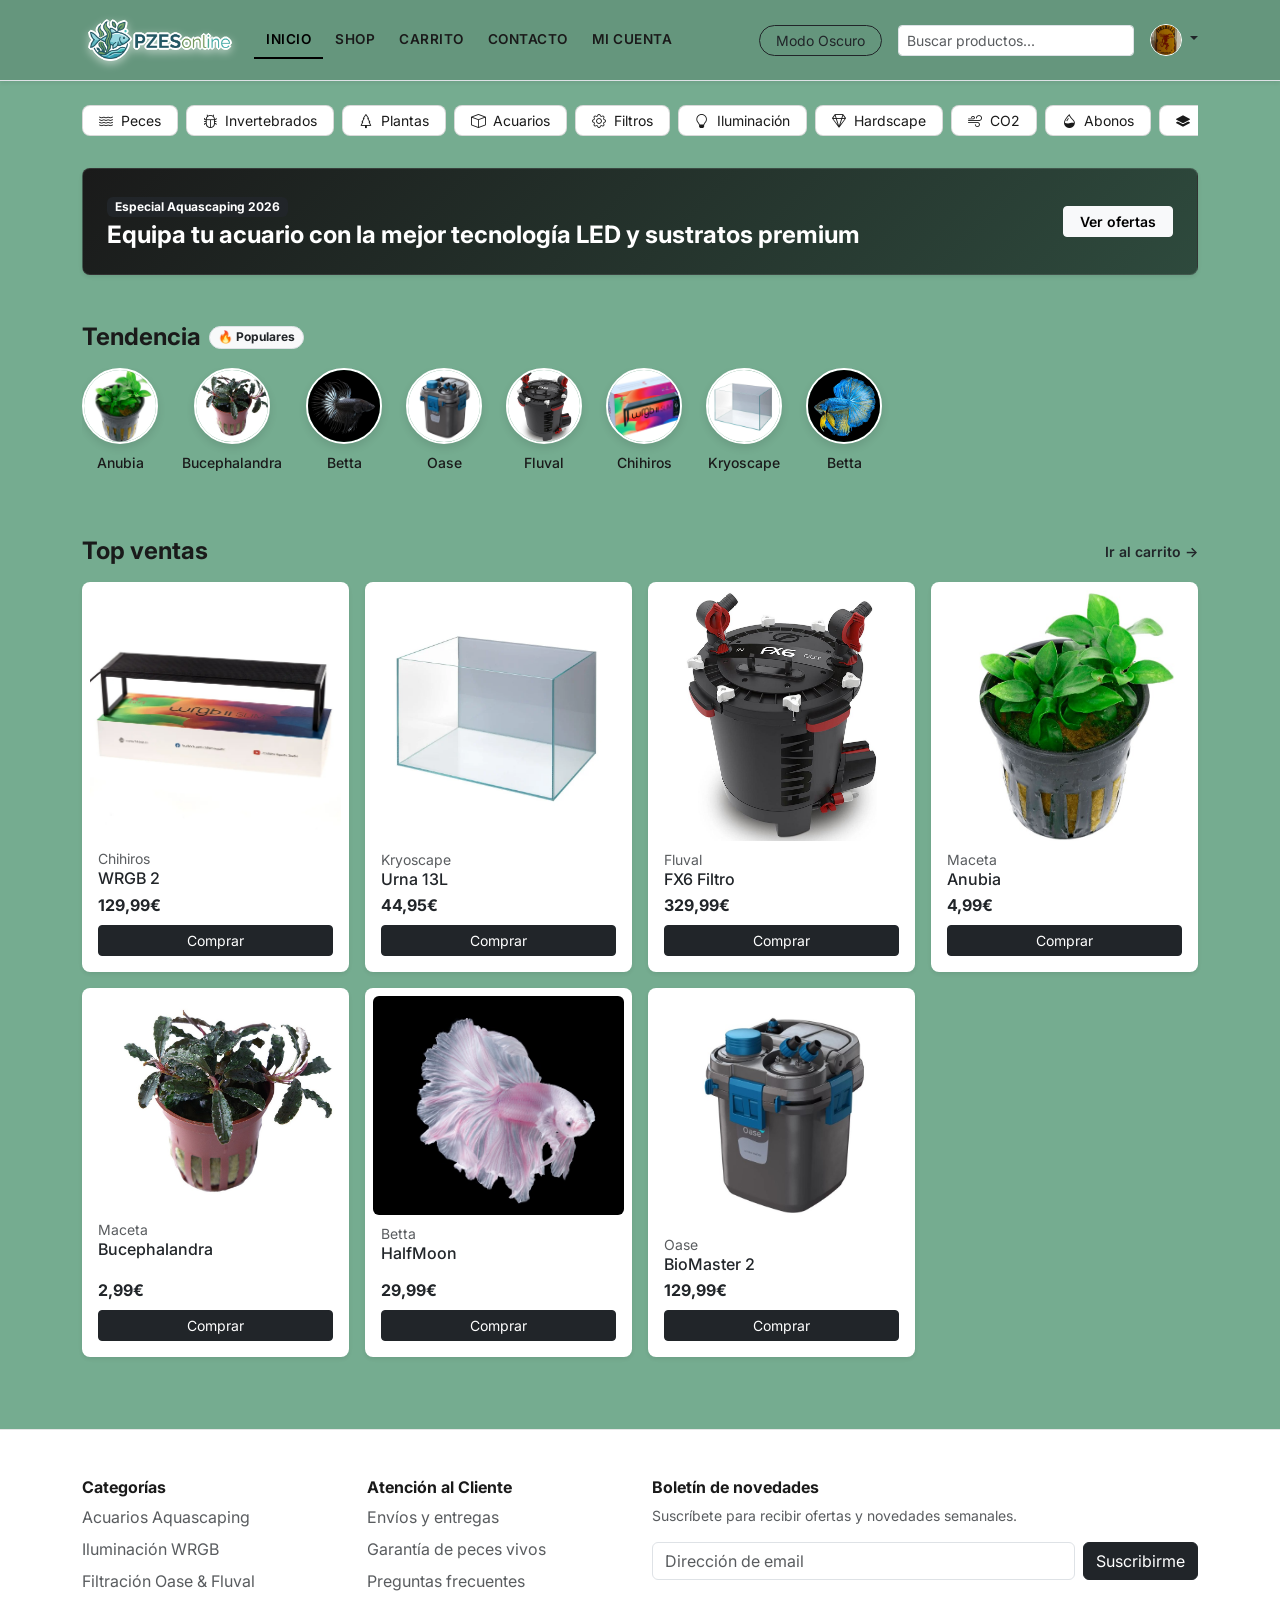
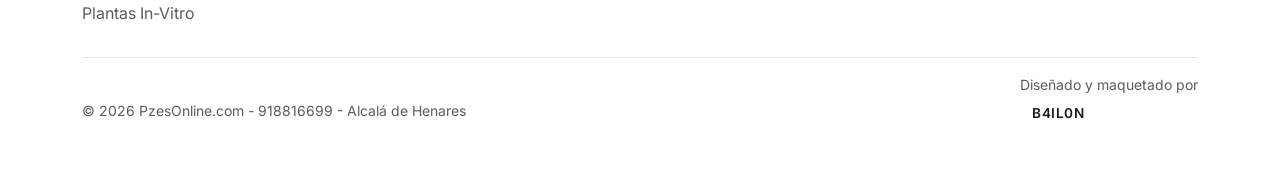
<file: RA2 - Maquetacion/index.html>
<!DOCTYPE html>
<html lang="es" data-bs-theme="light">
<head>
  <meta charset="UTF-8">

  <meta name="viewport" content="width=device-width, initial-scale=1.0">
  <title>PZES Online | Tienda de Acuariofilia & Aquascaping</title>
  <meta name="author" content="B4IL0N">

  <!-- Open Graph -->
  <meta property="og:type" content="website">
  <meta property="og:title" content="PZES Online - Tienda de Acuariofilia">
  <meta property="og:description" content="Proyecto RA2 de Maquetación (DAW) - Sass, Bootstrap 5.3 y JavaScript Vanilla.">
  <meta property="og:url" content="https://b4il0n.github.io/Dise-o-Interfaces-2026-2027/RA2%20Maquetacion/">
  <meta property="og:image" content="https://b4il0n.github.io/Dise-o-Interfaces-2026-2027/RA2%20Maquetacion/assets/img/og-preview.png">

  <!-- Twitter / X -->
  <meta name="twitter:card" content="summary_large_image">
  <meta name="twitter:creator" content="@B4IL0N">

  <!-- Tipografía Google Fonts -->
  <link rel="preconnect" href="https://fonts.googleapis.com">
  <link rel="preconnect" href="https://fonts.gstatic.com" crossorigin>
  <link href="https://fonts.googleapis.com/css2?family=Inter:wght@400;500;600;700&display=swap" rel="stylesheet">

<!-- Bootstrap local base -->
  <link rel="stylesheet" href="css/bootstrap.min.css">
  <!-- Estilos compilados desde custom.scss -->
  <link rel="stylesheet" href="css/custom.css">
    <!-- Estilos compilados galeria ICONS -->
  <link rel="stylesheet" href="https://cdn.jsdelivr.net/npm/bootstrap-icons@1.11.3/font/bootstrap-icons.min.css">
</head>
<body>

  <!-- ================= NAVBAR / HEADER ================= -->
  <header class="header-pzes py-3 border-bottom shadow-sm">
    <div class="container">
      <div class="d-flex flex-wrap align-items-center justify-content-between justify-content-lg-start">
        
        <a href="index.html" class="d-flex align-items-center mb-2 mb-lg-0 text-decoration-none me-lg-4">
          <img src="assets/img/pzesonlie-LOGO.svg" 
               alt="Logo PZESOnline" 
               class="logo-pzes logo-stroke-blanco ms-2" 
               height="48">         
        </a>

        <ul class="nav col-12 col-lg-auto me-lg-auto mb-2 justify-content-center mb-md-0">
          <li><a href="index.html" class="nav-link nav-link-pzes active" aria-current="page">INICIO</a></li>
          <li><a href="#catalogo" class="nav-link nav-link-pzes">SHOP</a></li>
          <li><a href="checkout.html" class="nav-link nav-link-pzes">CARRITO</a></li>
          <li><a href="#contacto" class="nav-link nav-link-pzes">CONTACTO</a></li>
          <li><a href="#contact-form" class="nav-link nav-link-pzes">MI CUENTA</a></li>
        </ul>

        <div class="d-flex align-items-center gap-2 gap-md-3">
          <!-- Botón de Modo Oscuro nativo compatible con script.js -->
          <button id="theme-toggle" type="button" class="btn btn-outline-dark btn-sm rounded-pill px-3">
            Modo Oscuro
          </button>

          <form class="d-none d-md-block" role="search">
            <input type="search" class="form-control form-control-sm" placeholder="Buscar productos..." aria-label="Buscar">
          </form>

          <div class="dropdown text-end">
            <a href="#" class="d-block text-dark text-decoration-none dropdown-toggle" data-bs-toggle="dropdown" aria-expanded="false">
              <img src="assets/img/fotoPerfir.png" alt="Perfil" width="32" height="32" class="rounded-circle border border-white">
            </a>
            <ul class="dropdown-menu dropdown-menu-end shadow">
              <li><a class="dropdown-item" href="#contact-form">Iniciar sesión</a></li>
              <li><a class="dropdown-item" href="#" id="abrirModal" class="fw-bold">Registro</a></li>
              
              <li><a class="dropdown-item" href="checkout.html">Ver carrito</a></li>
              <li><hr class="dropdown-divider"></li>
              <li><a class="dropdown-item" href="#">Ajustes</a></li>
            </ul>
          </div>
        </div>

      </div>
    </div>
  </header>

  <!-- ================= CONTENIDO PRINCIPAL ================= -->
<main class="main-content py-4">
    <div class="container">

      <!-- FILTROS / CATEGORÍAS -->
      <nav id="category-nav" class="d-flex align-items-center gap-2 overflow-x-auto pb-2 mb-4 scrollbar-none drag-scroll" aria-label="Categorías de productos">
        <button type="button" class="btn btn-category btn-sm rounded-3 text-nowrap px-3"><i class="bi bi-water me-1"></i> Peces</button>
        <button type="button" class="btn btn-category btn-sm rounded-3 text-nowrap px-3"><i class="bi bi-bug me-1"></i> Invertebrados</button>
        <button type="button" class="btn btn-category btn-sm rounded-3 text-nowrap px-3"><i class="bi bi-tree me-1"></i> Plantas</button>
        <button type="button" class="btn btn-category btn-sm rounded-3 text-nowrap px-3"><i class="bi bi-box me-1"></i> Acuarios</button>
        <button type="button" class="btn btn-category btn-sm rounded-3 text-nowrap px-3"><i class="bi bi-gear me-1"></i> Filtros</button>
        <button type="button" class="btn btn-category btn-sm rounded-3 text-nowrap px-3"><i class="bi bi-lightbulb me-1"></i> Iluminación</button>
        <button type="button" class="btn btn-category btn-sm rounded-3 text-nowrap px-3"><i class="bi bi-gem me-1"></i> Hardscape</button>
        <button type="button" class="btn btn-category btn-sm rounded-3 text-nowrap px-3"><i class="bi-wind me-1"></i> CO2</button>
        <button type="button" class="btn btn-category btn-sm rounded-3 text-nowrap px-3"><i class="bi bi-droplet-half me-1"></i> Abonos</button>
        <button type="button" class="btn btn-category btn-sm rounded-3 text-nowrap px-3"><i class="bi-layers-fill me-1"></i> Sustratos</button>
      </nav>

      <!-- HERO / BANNER PRINCIPAL (De 1257x80 en Figma) -->
      <section class="banner-promocional rounded-3 p-4 mb-5 text-white d-flex align-items-center justify-content-between shadow-sm" aria-labelledby="banner-heading">
        <div>
          <span class="badge bg-dark mb-1">Especial Aquascaping 2026</span>
          <h2 id="banner-heading" class="h4 fw-bold mb-0">Equipa tu acuario con la mejor tecnología LED y sustratos premium</h2>
        </div>
        <a href="#catalogo" class="btn btn-light btn-sm fw-semibold text-nowrap px-3 d-none d-sm-inline-block">Ver ofertas</a>
      </section>

      <!-- SECCIÓN: TENDENCIA -->
      <section class="mb-5" aria-labelledby="tendencias-heading">
        <header class="d-flex align-items-center gap-2 mb-3">
          <h2 id="tendencias-heading" class="h4 fw-bold mb-0">Tendencia</h2>
          <span class="badge rounded-pill bg-light text-dark border">🔥 Populares</span>
        </header>

        <ul class="list-unstyled d-flex gap-4 overflow-x-auto pb-3 text-center scrollbar-none mb-0">
          <li class="flex-shrink-0">
            <figure class="d-flex flex-column align-items-center mb-0">
              <img src="assets/img/anubia.jpg" alt="Planta Anubia" class="rounded-circle mb-2 img-tendencia" width="76" height="76">
              <figcaption class="small fw-medium">Anubia</figcaption>
            </figure>
          </li>

          <li class="flex-shrink-0">
            <figure class="d-flex flex-column align-items-center mb-0">
              <img src="assets/img/bucephalandra.jpg" alt="Planta Bucephalandra" class="rounded-circle mb-2 img-tendencia" width="76" height="76">
              <figcaption class="small fw-medium">Bucephalandra</figcaption>
            </figure>
          </li>

          <li class="flex-shrink-0">
            <figure class="d-flex flex-column align-items-center mb-0">
              <img src="assets/img/betta_black.jpg" alt="Pez Betta Black" class="rounded-circle mb-2 img-tendencia" width="76" height="76">
              <figcaption class="small fw-medium">Betta</figcaption>
            </figure>
          </li>

          <li class="flex-shrink-0">
            <figure class="d-flex flex-column align-items-center mb-0">
              <img src="assets/img/Oase_2.jpg" alt="Filtro Oase" class="rounded-circle mb-2 img-tendencia" width="76" height="76">
              <figcaption class="small fw-medium">Oase</figcaption>
            </figure>
          </li>
          
          <li class="flex-shrink-0">
            <figure class="d-flex flex-column align-items-center mb-0">
              <img src="assets/img/fluval_fx6.jpg" alt="Filtro Fluval FX6" class="rounded-circle mb-2 img-tendencia" width="76" height="76">
              <figcaption class="small fw-medium">Fluval</figcaption>
            </figure>
          </li>

          <li class="flex-shrink-0">
            <figure class="d-flex flex-column align-items-center mb-0">
              <img src="assets/img/Chihiros.jpg" alt="Pantalla Chihiros" class="rounded-circle mb-2 img-tendencia" width="76" height="76">
              <figcaption class="small fw-medium">Chihiros</figcaption>
            </figure>
          </li>

          <li class="flex-shrink-0">
            <figure class="d-flex flex-column align-items-center mb-0">
              <img src="assets/img/Kryoscape.jpg" alt="Urna Kryoscape" class="rounded-circle mb-2 img-tendencia" width="76" height="76">
              <figcaption class="small fw-medium">Kryoscape</figcaption>
            </figure>
          </li>

          <li class="flex-shrink-0">
            <figure class="d-flex flex-column align-items-center mb-0">
              <img src="assets/img/betta-media-luna.jpg" alt="Pez Betta Media Luna" class="rounded-circle mb-2 img-tendencia" width="76" height="76">
              <figcaption class="small fw-medium">Betta</figcaption>
            </figure>
          </li>
        </ul>
      </section>

      <!-- SECCIÓN: TOP VENTAS -->
      <section id="catalogo" class="mb-5" aria-labelledby="top-ventas-heading">
        <header class="d-flex align-items-center justify-content-between mb-3">
          <h2 id="top-ventas-heading" class="h4 fw-bold mb-0">Top ventas</h2>
          <a href="checkout.html" class="text-dark small fw-semibold text-decoration-none">Ir al carrito &rarr;</a>
        </header>

        <div class="row row-cols-2 row-cols-sm-3 row-cols-md-4 row-cols-lg-7 g-3">
          
          <!-- Producto 1 -->
          <div class="col">
            <article class="card h-100 card-producto border-0 shadow-sm p-2 text-center" itemscope itemtype="https://schema.org/Product">
              <img src="assets/img/Chihiros_wrgII.jpg" class="card-img-top rounded-2 img-card-prod mx-auto" alt="Pantalla LED Chihiros WRGB 2" itemprop="image">
              <div class="card-body p-2 d-flex flex-column text-start">
                <span class="text-body-secondary small" itemprop="brand">Chihiros</span>
                <h3 class="h6 mb-1 text-truncate" itemprop="name">WRGB 2</h3>
                <data value="129.99" class="fw-bold fs-6 mt-auto" itemprop="price">129,99€</data>
                <a href="checkout.html" class="btn btn-dark btn-sm w-100 mt-2" aria-label="Comprar Chihiros WRGB 2">Comprar</a>
              </div>
            </article>
          </div>

          <!-- Producto 2 -->
          <div class="col">
            <article class="card h-100 card-producto border-0 shadow-sm p-2 text-center" itemscope itemtype="https://schema.org/Product">
              <img src="assets/img/Kryoscape.jpg" class="card-img-top rounded-2 img-card-prod mx-auto" alt="Urna Aquascape Kryoscape 13L" itemprop="image">
              <div class="card-body p-2 d-flex flex-column text-start">
                <span class="text-body-secondary small" itemprop="brand">Kryoscape</span>
                <h3 class="h6 mb-1 text-truncate" itemprop="name">Urna 13L</h3>
                <data value="44.95" class="fw-bold fs-6 mt-auto" itemprop="price">44,95€</data>
                <a href="checkout.html" class="btn btn-dark btn-sm w-100 mt-2" aria-label="Comprar Urna Kryoscape 13L">Comprar</a>
              </div>
            </article>
          </div>

          <!-- Producto 3 -->
          <div class="col">
            <article class="card h-100 card-producto border-0 shadow-sm p-2 text-center" itemscope itemtype="https://schema.org/Product">
              <img src="assets/img/fluval_fx6.jpg" class="card-img-top rounded-2 img-card-prod mx-auto" alt="Filtro exterior Fluval FX6" itemprop="image">
              <div class="card-body p-2 d-flex flex-column text-start">
                <span class="text-body-secondary small" itemprop="brand">Fluval</span>
                <h3 class="h6 mb-1 text-truncate" itemprop="name">FX6 Filtro</h3>
                <data value="329.99" class="fw-bold fs-6 mt-auto" itemprop="price">329,99€</data>
                <a href="checkout.html" class="btn btn-dark btn-sm w-100 mt-2" aria-label="Comprar Filtro Fluval FX6">Comprar</a>
              </div>
            </article>
          </div>

          <!-- Producto 4 -->
          <div class="col">
            <article class="card h-100 card-producto border-0 shadow-sm p-2 text-center" itemscope itemtype="https://schema.org/Product">
              <img src="assets/img/anubia.jpg" class="card-img-top rounded-2 img-card-prod mx-auto" alt="Maceta de planta viva Anubia" itemprop="image">
              <div class="card-body p-2 d-flex flex-column text-start">
                <span class="text-body-secondary small" itemprop="brand">Maceta</span>
                <h3 class="h6 mb-1 text-truncate" itemprop="name">Anubia</h3>
                <data value="4.99" class="fw-bold fs-6 mt-auto" itemprop="price">4,99€</data>
                <a href="checkout.html" class="btn btn-dark btn-sm w-100 mt-2" aria-label="Comprar Maceta Anubia">Comprar</a>
              </div>
            </article>
          </div>

          <!-- Producto 5 -->
          <div class="col">
            <article class="card h-100 card-producto border-0 shadow-sm p-2 text-center" itemscope itemtype="https://schema.org/Product">
              <img src="assets/img/bucephalandra.jpg" class="card-img-top rounded-2 img-card-prod mx-auto" alt="Maceta de planta viva Bucephalandra" itemprop="image">
              <div class="card-body p-2 d-flex flex-column text-start">
                <span class="text-body-secondary small" itemprop="brand">Maceta</span>
                <h3 class="h6 mb-1 text-truncate" itemprop="name">Bucephalandra</h3>
                <data value="2.99" class="fw-bold fs-6 mt-auto" itemprop="price">2,99€</data>
                <a href="checkout.html" class="btn btn-dark btn-sm w-100 mt-2" aria-label="Comprar Maceta Bucephalandra">Comprar</a>
              </div>
            </article>
          </div>

          <!-- Producto 6 -->
          <div class="col">
            <article class="card h-100 card-producto border-0 shadow-sm p-2 text-center" itemscope itemtype="https://schema.org/Product">
              <img src="assets/img/betta-cola-rosa.jpg" class="card-img-top rounded-2 img-card-prod mx-auto" alt="Pez Betta HalfMoon" itemprop="image">
              <div class="card-body p-2 d-flex flex-column text-start">
                <span class="text-body-secondary small" itemprop="brand">Betta</span>
                <h3 class="h6 mb-1 text-truncate" itemprop="name">HalfMoon</h3>
                <data value="29.99" class="fw-bold fs-6 mt-auto" itemprop="price">29,99€</data>
                <a href="checkout.html" class="btn btn-dark btn-sm w-100 mt-2" aria-label="Comprar Pez Betta HalfMoon">Comprar</a>
              </div>
            </article>
          </div>

          <!-- Producto 7 -->
          <div class="col">
            <article class="card h-100 card-producto border-0 shadow-sm p-2 text-center" itemscope itemtype="https://schema.org/Product">
              <img src="assets/img/Oase_2.jpg" class="card-img-top rounded-2 img-card-prod mx-auto" alt="Filtro exterior Oase BioMaster 2" itemprop="image">
              <div class="card-body p-2 d-flex flex-column text-start">
                <span class="text-body-secondary small" itemprop="brand">Oase</span>
                <h3 class="h6 mb-1 text-truncate" itemprop="name">BioMaster 2</h3>
                <data value="129.99" class="fw-bold fs-6 mt-auto" itemprop="price">129,99€</data>
                <a href="checkout.html" class="btn btn-dark btn-sm w-100 mt-2" aria-label="Comprar Filtro Oase BioMaster 2">Comprar</a>
              </div>
            </article>
          </div>

        </div>
      </section>

      <!-- ================= FORMULARIO REQUERIDO ================= -->
      <dialog id="miModal" class="border-0 rounded-3 p-0 shadow-lg col-11 col-md-8 col-lg-5">
        <div class="card card-pzes-wrapper p-4 border-0">

          <div class="d-flex justify-content-end">
            <button type="button" class="btn-close" id="cerrarModal" aria-label="Cerrar"></button>
          </div>
          <header class="text-center mb-4">
            <h2 id="form-heading" class="h4 fw-bold mb-1">Acceso a Clientes / Contacto</h2>
            <p class="text-body-secondary small">Inicia sesión o consúltanos cualquier duda</p>
          </header>
              <!-- id="contact-form" -->
              <form id="contact-form" class="needs-validation" novalidate>
                <div class="mb-3">
                  <label for="name" class="form-label">Nombre completo:</label>
                  <input type="text" id="name" class="form-control" required minlength="3" placeholder="Ej. Carlos García">
                  <div class="invalid-feedback">El nombre debe tener al menos 3 caracteres.</div>
                </div>
                
                <div class="mb-3">
                  <label for="email" class="form-label">Correo electrónico:</label>
                  <input type="email" id="email" class="form-control" required placeholder="correo@ejemplo.com">
                  <div class="invalid-feedback">Por favor, introduce un email válido.</div>
                </div>

                <div class="mb-3">
                  <label for="pass" class="form-label">Contraseña / Código cliente:</label>
                  <input type="password" id="pass" class="form-control" required minlength="6">
                  <div class="invalid-feedback">Mínimo 6 caracteres requeridos.</div>
                </div>
                
                <button type="submit" class="btn btn-pzes-checkout w-100 py-2">Enviar Formulario</button>
              </form>
        </div>
      </dialog>

    </div>
  </main>

  <!-- ================= FOOTER ================= -->
  <footer class="footer-pzes pt-5 mt-auto">
    <div class="container">
      <div class="row gy-4">
        <div class="col-6 col-md-3">
          <h3 class="fs-6 fw-bold">Categorías</h3>
          <ul class="nav flex-column">
            <li class="nav-item mb-2"><a href="#" class="nav-link p-0 text-body-secondary">Acuarios Aquascaping</a></li>
            <li class="nav-item mb-2"><a href="#" class="nav-link p-0 text-body-secondary">Iluminación WRGB</a></li>
            <li class="nav-item mb-2"><a href="#" class="nav-link p-0 text-body-secondary">Filtración Oase & Fluval</a></li>
            <li class="nav-item mb-2"><a href="#" class="nav-link p-0 text-body-secondary">Plantas In-Vitro</a></li>
          </ul>
        </div>

        <div class="col-6 col-md-3">
          <h3 class="fs-6 fw-bold">Atención al Cliente</h3>
          <ul class="nav flex-column">
            <li class="nav-item mb-2"><a href="#" class="nav-link p-0 text-body-secondary">Envíos y entregas</a></li>
            <li class="nav-item mb-2"><a href="#" class="nav-link p-0 text-body-secondary">Garantía de peces vivos</a></li>
            <li class="nav-item mb-2"><a href="#" class="nav-link p-0 text-body-secondary">Preguntas frecuentes</a></li>
          </ul>
        </div>

        <div class="col-12 col-md-6">
          <form>
            <h3 class="fs-6 fw-bold">Boletín de novedades</h3>
            <p class="text-body-secondary small">Suscríbete para recibir ofertas y novedades semanales.</p>
            <div class="d-flex flex-column flex-sm-row gap-2">
              <label for="newsletterEmail" class="visually-hidden">Correo electrónico</label>
              <input id="newsletterEmail" type="email" class="form-control" placeholder="Dirección de email">
              <button class="btn btn-dark" type="button">Suscribirme</button>
            </div>
          </form>
        </div>
      </div>

      <div class="d-flex flex-column flex-sm-row justify-content-between align-items-center py-3 my-4 border-top text-body-secondary small">
        <p class="mb-0">© 2026 PzesOnline.com - 918816699 - Alcalá de Henares</p><p>Diseñado y maquetado por <a href="https://github.com/B4IL0N" target="_blank" rel="noopener noreferrer" class="nav-link nav-link-pzes">B4IL0N</a></p>
      </div>
    </div>
  </footer>

  <!-- Scripts locales -->
  <script src="js/bootstrap.bundle.min.js"></script>
  <script src="js/script.js"></script>
</body>
</html>
</file>
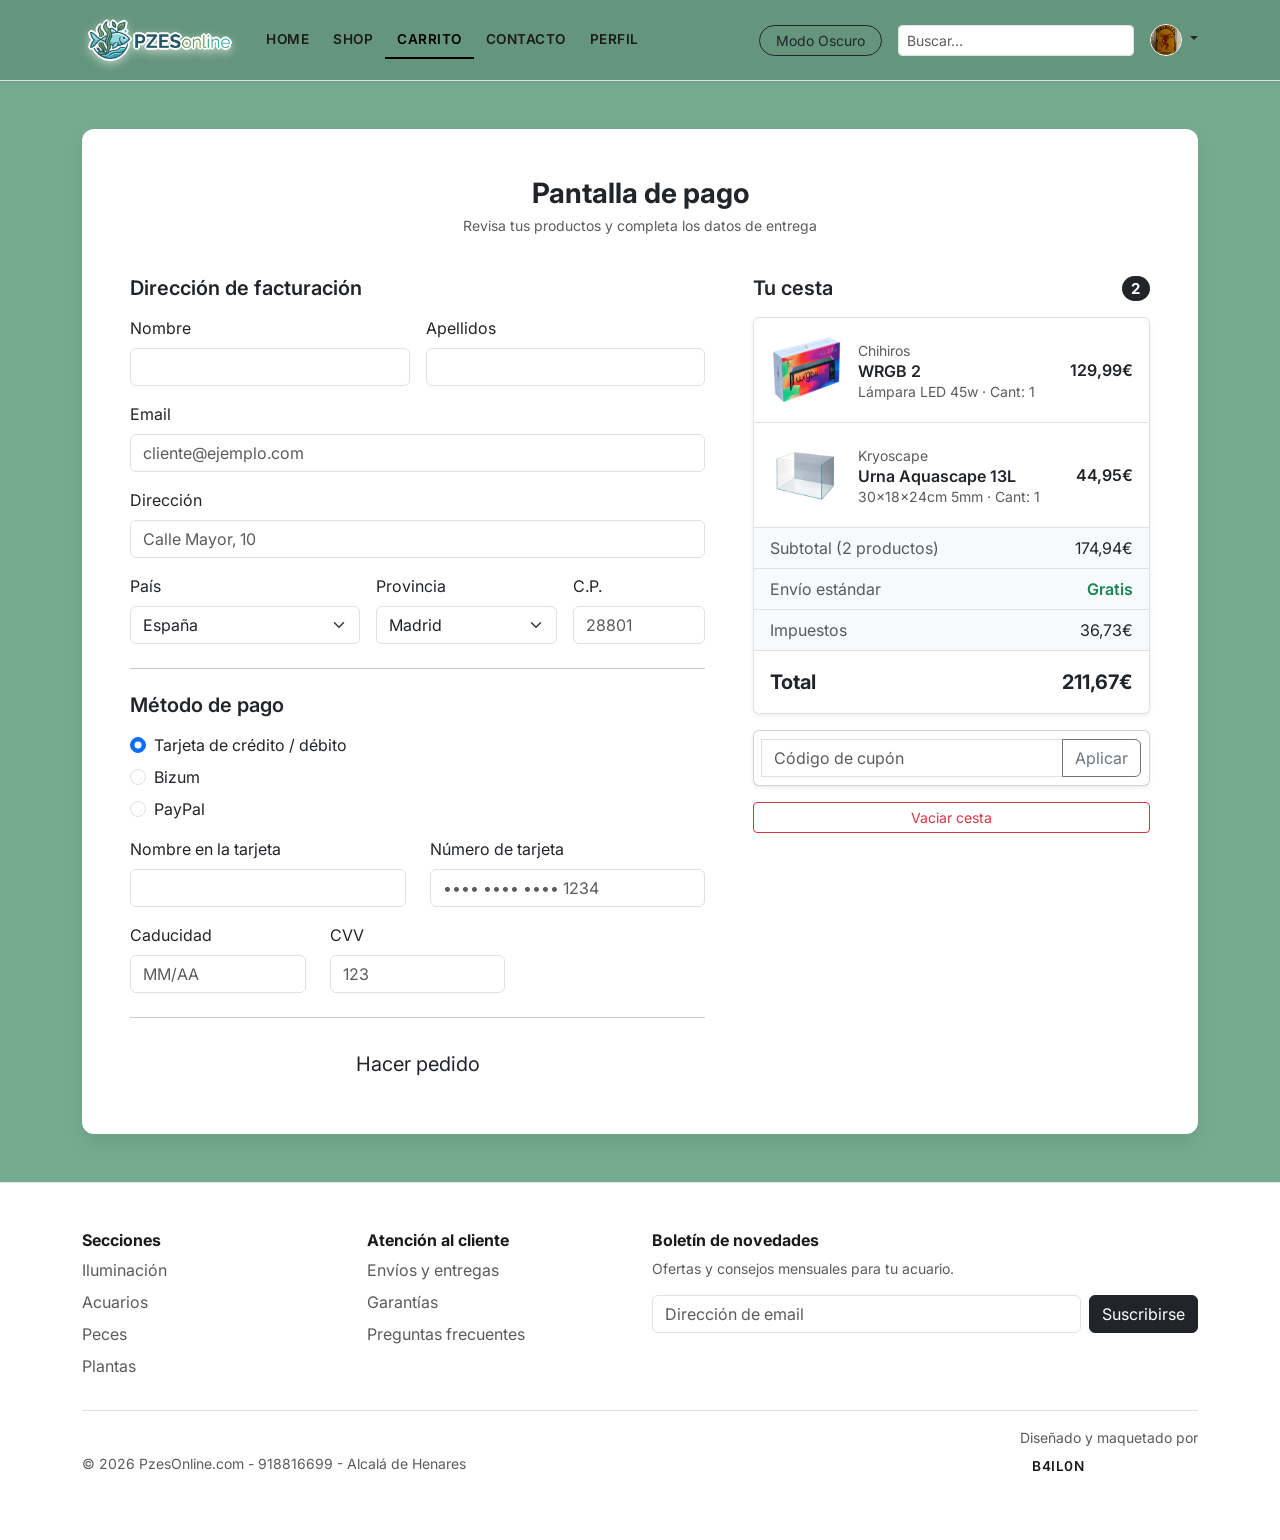
<file: RA2 - Maquetacion/checkout.html>
<!doctype html>
<html lang="es" data-bs-theme="light">
<head>
  <meta charset="utf-8">
  <meta name="viewport" content="width=device-width, initial-scale=1">
  <title>PZES Online | Pantalla de Pago</title>
  <meta name="author" content="B4IL0N">

  <!-- Open Graph -->
  <meta property="og:type" content="website">
  <meta property="og:title" content="PZES Online - Tienda de Acuariofilia">
  <meta property="og:description" content="Proyecto RA2 de Maquetación (DAW) - Sass, Bootstrap 5.3 y JavaScript Vanilla.">
  <meta property="og:url" content="https://b4il0n.github.io/Dise-o-Interfaces-2026-2027/RA2%20Maquetacion/">
  <meta property="og:image" content="https://b4il0n.github.io/Dise-o-Interfaces-2026-2027/RA2%20Maquetacion/assets/img/og-preview.png">

  <!-- Twitter / X -->
  <meta name="twitter:card" content="summary_large_image">
  <meta name="twitter:creator" content="@B4IL0N">

  <!-- Tipografía Google Fonts -->
  <link rel="preconnect" href="https://fonts.googleapis.com">
  <link rel="preconnect" href="https://fonts.gstatic.com" crossorigin>
  <link href="https://fonts.googleapis.com/css2?family=Inter:wght@400;500;600;700&display=swap" rel="stylesheet">

<!-- Bootstrap local base -->
<link rel="stylesheet" href="css/bootstrap.min.css">

  <!-- Estilos compilados desde custom.scss -->
<link rel="stylesheet" href="css/custom.css">
</head>
<body>

  <!-- ================= HEADER ================= -->
  <header class="header-pzes py-3 border-bottom shadow-sm">
    <div class="container">
      <div class="d-flex flex-wrap align-items-center justify-content-between justify-content-lg-start">
        
        <a href="index.html" class="d-flex align-items-center mb-2 mb-lg-0 text-decoration-none me-lg-4">
          <img src="assets/img/pzesonlie-LOGO.svg" alt="Logo PZESOnline" class="logo-pzes logo-stroke-blanco ms-2" height="48">         
        </a>

        <ul class="nav col-12 col-lg-auto me-lg-auto mb-2 justify-content-center mb-md-0">
          <li><a href="index.html" class="nav-link nav-link-pzes">HOME</a></li>
          <li><a href="#" class="nav-link nav-link-pzes">SHOP</a></li>
          <li><a href="checkout.html" class="nav-link nav-link-pzes active" aria-current="page">CARRITO</a></li>
          <li><a href="#" class="nav-link nav-link-pzes">CONTACTO</a></li>
          <li><a href="#" class="nav-link nav-link-pzes">PERFIL</a></li>
        </ul>

        <div class="d-flex align-items-center gap-2 gap-md-3">
          <!-- Botón de Modo Oscuro -->
          <button id="theme-toggle" type="button" class="btn btn-outline-dark btn-sm rounded-pill px-3">Modo Oscuro</button>

          <form class="d-none d-md-block" role="search">
            <input type="search" class="form-control form-control-sm" placeholder="Buscar..." aria-label="Search">
          </form>

          <div class="dropdown text-end">
            <a href="#" class="d-block text-dark text-decoration-none dropdown-toggle" data-bs-toggle="dropdown" aria-expanded="false">
              <img src="assets/img/fotoPerfir.png" alt="Perfil" width="32" height="32" class="rounded-circle border border-white">
            </a>
            <ul class="dropdown-menu dropdown-menu-end shadow">
              <li><a class="dropdown-item" href="#">Mi Perfil</a></li>
              <li><a class="dropdown-item" href="#">Ajustes</a></li>
              <li><hr class="dropdown-divider"></li>
              <li><a class="dropdown-item" href="#">Cerrar sesión</a></li>
            </ul>
          </div>
        </div>

      </div>
    </div>
  </header>

  <!-- ================= CONTENIDO PRINCIPAL ================= -->
  <main class="main-content py-3 py-md-5">
    <div class="container">
      <div class="card card-pzes-wrapper p-3 p-sm-4 p-md-5">
        
        <header class="text-center mb-4">
          <h2 class="fw-bold fs-3 mb-1">Pantalla de pago</h2>
          <p class="text-body-secondary small">Revisa tus productos y completa los datos de entrega</p>
        </header>

        <div class="row g-4 g-lg-5">
          
          <!-- RESUMEN DE COMPRA -->
          <aside class="col-12 col-md-5 col-lg-5 order-md-last">
            <div class="checkout-summary-column">
              <h3 class="fs-5 fw-semibold d-flex justify-content-between align-items-center mb-3">
                <span>Tu cesta</span>
                <span class="badge bg-dark rounded-pill">2</span>
              </h3>

              <ul class="list-group mb-3 shadow-sm">
                <!-- Producto 1 -->
                <li class="list-group-item d-flex gap-3 align-items-center py-3">
                  <img src="assets/img/Chihiros.jpg" alt="Chihiros WRGB 2" class="item-thumb-box flex-shrink-0" width="72" height="72">
                  <div class="flex-grow-1">
                    <span class="text-body-secondary small">Chihiros</span>
                    <h4 class="fs-6 fw-semibold mb-0">WRGB 2</h4>
                    <small class="text-body-secondary d-block">Lámpara LED 45w · Cant: 1</small>
                  </div>
                  <span class="fw-semibold text-nowrap">129,99€</span>
                </li>

                <!-- Producto 2 -->
                <li class="list-group-item d-flex gap-3 align-items-center py-3">
                  <img src="assets/img/Kryoscape.jpg" alt="Urna Aquascape" class="item-thumb-box flex-shrink-0" width="72" height="72">
                  <div class="flex-grow-1">
                    <span class="text-body-secondary small">Kryoscape</span>
                    <h4 class="fs-6 fw-semibold mb-0">Urna Aquascape 13L</h4>
                    <small class="text-body-secondary d-block">30x18x24cm 5mm · Cant: 1</small>
                  </div>
                  <span class="fw-semibold text-nowrap">44,95€</span>
                </li>

                <!-- Desglose -->
                <li class="list-group-item d-flex justify-content-between bg-body-tertiary">
                  <span class="text-body-secondary">Subtotal (2 productos)</span>
                  <span>174,94€</span>
                </li>
                <li class="list-group-item d-flex justify-content-between bg-body-tertiary">
                  <span class="text-body-secondary">Envío estándar</span>
                  <span class="text-success fw-semibold">Gratis</span>
                </li>
                <li class="list-group-item d-flex justify-content-between bg-body-tertiary">
                  <span class="text-body-secondary">Impuestos</span>
                  <span>36,73€</span>
                </li>
                <li class="list-group-item d-flex justify-content-between py-3">
                  <span class="fw-bold fs-5">Total</span>
                  <span class="fw-bold fs-5">211,67€</span>
                </li>
              </ul>

              <!-- Código de promoción -->
              <form class="card p-2 mb-3 shadow-sm">
                <div class="input-group">
                  <label for="promoCode" class="visually-hidden">Código de cupón</label>
                  <input type="text" id="promoCode" class="form-control" placeholder="Código de cupón">
                  <button type="button" class="btn btn-outline-secondary">Aplicar</button>
                </div>
              </form>

              <button type="button" class="btn btn-outline-danger btn-sm w-100">
                Vaciar cesta
              </button>
            </div>
          </aside>

          <!-- FORMULARIO DE ENVÍO Y PAGO -->
          <section class="col-12 col-md-7 col-lg-7">
            <h3 class="fs-5 fw-semibold mb-3">Dirección de facturación</h3>
            
            <form id="contact-form" class="needs-validation" novalidate>
              <div class="row g-3">
                <div class="col-12 col-sm-6">
                  <label for="firstName" class="form-label">Nombre</label>
                  <input type="text" class="form-control" id="firstName" required>
                  <div class="invalid-feedback">Nombre requerido.</div>
                </div>

                <div class="col-12 col-sm-6">
                  <label for="lastName" class="form-label">Apellidos</label>
                  <input type="text" class="form-control" id="lastName" required>
                  <div class="invalid-feedback">Apellidos requeridos.</div>
                </div>

                <div class="col-12">
                  <label for="email" class="form-label">Email</label>
                  <input type="email" class="form-control" id="email" placeholder="cliente@ejemplo.com" required>
                  <div class="invalid-feedback">Indica un correo electrónico válido.</div>
                </div>

                <div class="col-12">
                  <label for="address" class="form-label">Dirección</label>
                  <input type="text" class="form-control" id="address" placeholder="Calle Mayor, 10" required>
                  <div class="invalid-feedback">Indica tu dirección.</div>
                </div>

                <div class="col-12 col-sm-5">
                  <label for="country" class="form-label">País</label>
                  <select class="form-select" id="country" required>
                    <option value="">Elegir...</option>
                    <option selected>España</option>
                  </select>
                </div>

                <div class="col-12 col-sm-4">
                  <label for="state" class="form-label">Provincia</label>
                  <select class="form-select" id="state" required>
                    <option value="">Elegir...</option>
                    <option selected>Madrid</option>
                    <option>Barcelona</option>
                    <option>Guadalajara</option>
                  </select>
                </div>

                <div class="col-12 col-sm-3">
                  <label for="zip" class="form-label">C.P.</label>
                  <input type="text" class="form-control" id="zip" placeholder="28801" required>
                  <div class="invalid-feedback">Código postal requerido.</div>
                </div>
              </div>

              <hr class="my-4">

              <h3 class="fs-5 fw-semibold mb-3">Método de pago</h3>
              <div class="mb-3">
                <div class="form-check mb-2">
                  <input id="credit" name="paymentMethod" type="radio" class="form-check-input" checked required>
                  <label class="form-check-label" for="credit">Tarjeta de crédito / débito</label>
                </div>
                <div class="form-check mb-2">
                  <input id="bizum" name="paymentMethod" type="radio" class="form-check-input" required>
                  <label class="form-check-label" for="bizum">Bizum</label>
                </div>
                <div class="form-check">
                  <input id="paypal" name="paymentMethod" type="radio" class="form-check-input" required>
                  <label class="form-check-label" for="paypal">PayPal</label>
                </div>
              </div>

              <div class="row gy-3">
                <div class="col-12 col-sm-6">
                  <label for="cc-name" class="form-label">Nombre en la tarjeta</label>
                  <input type="text" class="form-control" id="cc-name" required>
                </div>
                <div class="col-12 col-sm-6">
                  <label for="cc-number" class="form-label">Número de tarjeta</label>
                  <input type="text" class="form-control" id="cc-number" placeholder="•••• •••• •••• 1234" required>
                </div>
                <div class="col-6 col-sm-4">
                  <label for="cc-expiration" class="form-label">Caducidad</label>
                  <input type="text" class="form-control" id="cc-expiration" placeholder="MM/AA" required>
                </div>
                <div class="col-6 col-sm-4">
                  <label for="cc-cvv" class="form-label">CVV</label>
                  <input type="text" class="form-control" id="cc-cvv" placeholder="123" required>
                </div>
              </div>

              <hr class="my-4">

              <button class="w-100 btn btn-pzes-checkout fs-5" type="submit">
                Hacer pedido
              </button>
            </form>
          </section>

        </div>
      </div>
    </div>
  </main>

  <!-- ================= FOOTER ================= -->
  <footer class="footer-pzes pt-5 mt-auto">
    <div class="container">
      <div class="row gy-4">
        <div class="col-6 col-md-3">
          <h5 class="fs-6 fw-bold">Secciones</h5>
          <ul class="nav flex-column">
            <li class="nav-item mb-2"><a href="#" class="nav-link p-0 text-body-secondary">Iluminación</a></li>
            <li class="nav-item mb-2"><a href="#" class="nav-link p-0 text-body-secondary">Acuarios</a></li>
            <li class="nav-item mb-2"><a href="#" class="nav-link p-0 text-body-secondary">Peces</a></li>
            <li class="nav-item mb-2"><a href="#" class="nav-link p-0 text-body-secondary">Plantas</a></li>
          </ul>
        </div>

        <div class="col-6 col-md-3">
          <h5 class="fs-6 fw-bold">Atención al cliente</h5>
          <ul class="nav flex-column">
            <li class="nav-item mb-2"><a href="#" class="nav-link p-0 text-body-secondary">Envíos y entregas</a></li>
            <li class="nav-item mb-2"><a href="#" class="nav-link p-0 text-body-secondary">Garantías</a></li>
            <li class="nav-item mb-2"><a href="#" class="nav-link p-0 text-body-secondary">Preguntas frecuentes</a></li>
          </ul>
        </div>

        <div class="col-12 col-md-6">
          <form>
            <h5 class="fs-6 fw-bold">Boletín de novedades</h5>
            <p class="text-body-secondary small">Ofertas y consejos mensuales para tu acuario.</p>
            <div class="d-flex flex-column flex-sm-row gap-2">
              <label for="newsletterEmail" class="visually-hidden">Correo electrónico</label>
              <input id="newsletterEmail" type="email" class="form-control" placeholder="Dirección de email">
              <button class="btn btn-dark" type="button">Suscribirse</button>
            </div>
          </form>
        </div>
      </div>

      <div class="d-flex flex-column flex-sm-row justify-content-between align-items-center py-3 my-4 border-top text-body-secondary small">
        <p class="mb-0">© 2026 PzesOnline.com - 918816699 - Alcalá de Henares</p><p>Diseñado y maquetado por <a href="https://github.com/B4IL0N" target="_blank" rel="noopener noreferrer" class="nav-link nav-link-pzes">B4IL0N</a></p>
      </div>
    </div>
  </footer>

  <!-- Scripts locales -->
  <script src="js/bootstrap.bundle.min.js"></script>
  <script src="js/script.js"></script>
</body>
</html>
</file>
<file: RA2 - Maquetacion/css/custom.css>
.btn-pzes {
  border-radius: 8px;
  font-weight: 600;
  padding: 0.5rem 1.25rem;
  transition: all 0.25s ease-in-out;
}
.btn-pzes:focus-visible {
  outline: 2px solid #75AC90;
  outline-offset: 2px;
}
.btn-pzes--dark {
  background-color: #1A1A1A;
  color: #FFFFFF;
  border: 1px solid #1A1A1A;
}
.btn-pzes--dark:hover {
  background-color: rgb(64.25, 64.25, 64.25);
  color: #FFFFFF;
}
.btn-pzes--primary {
  background-color: #65967D;
  color: #FFFFFF;
  border: 1px solid #65967D;
}
.btn-pzes--primary:hover {
  background-color: rgb(80.4780876494, 119.5219123506, 99.6015936255);
  color: #FFFFFF;
}

.btn-category {
  background-color: #FFFFFF;
  color: #1A1A1A;
  border: 1px solid rgba(0, 0, 0, 0.15);
  transition: all 0.25s ease-in-out;
}
.btn-category:focus-visible {
  outline: 2px solid #75AC90;
  outline-offset: 2px;
}
.btn-category:hover, .btn-category:focus {
  background-color: #65967D;
  border-color: #65967D;
  color: #FFFFFF;
  box-shadow: 0 4px 10px rgba(101, 150, 125, 0.35);
}

html, body {
  background-color: #75AC90;
  color: #1A1A1A;
  min-height: 100vh;
  margin: 0;
  display: flex;
  flex-direction: column;
  font-family: "Inter", system-ui, -apple-system, sans-serif;
}

.main-content {
  flex: 1 0 auto;
}

.header-pzes {
  background-color: #65967D;
  transition: background-color 0.3s ease;
}

.logo-pzes {
  max-width: 140px;
  height: 48px;
  -o-object-fit: contain;
     object-fit: contain;
}

.logo-stroke-blanco {
  filter: drop-shadow(1px 1px 0px #ffffff) drop-shadow(-1px -1px 0px #ffffff) drop-shadow(1px -1px 0px #ffffff) drop-shadow(-1px 1px 0px #ffffff) drop-shadow(0px 3px 4px rgba(255, 255, 255, 0.5));
  transition: filter 0.3s ease;
}

.nav-link-pzes {
  font-size: 0.85rem;
  font-weight: 600;
  letter-spacing: 0.5px;
  color: #1A1A1A;
  padding: 0.5rem 0.75rem;
  transition: all 0.25s ease-in-out;
}
.nav-link-pzes:focus-visible {
  outline: 2px solid #75AC90;
  outline-offset: 2px;
}
.nav-link-pzes:hover, .nav-link-pzes.active {
  color: #000000;
  border-bottom: 2px solid #000000;
}

.banner-promocional {
  background: linear-gradient(135deg, #1A1A1A 0%, #2e4a3d 100%);
  border: 1px solid rgba(255, 255, 255, 0.1);
}

.img-tendencia {
  -o-object-fit: cover;
     object-fit: cover;
  background-color: #65967D;
  border: 2px solid #FFFFFF;
  box-shadow: 0 4px 8px rgba(0, 0, 0, 0.1);
  transition: transform 0.2s ease;
}
.img-tendencia:hover {
  transform: scale(1.08);
}

.card-producto {
  background-color: #FFFFFF;
  border-radius: 8px;
  transition: transform 0.2s ease, box-shadow 0.2s ease;
}
.card-producto:hover {
  transform: translateY(-4px);
  box-shadow: 0 8px 16px rgba(0, 0, 0, 0.12);
}

.card-pzes-wrapper {
  background-color: #FFFFFF;
  border-radius: 12px;
  border: none;
  box-shadow: 0 10px 25px rgba(0, 0, 0, 0.08);
}

.scrollbar-none {
  -webkit-overflow-scrolling: touch;
  scrollbar-width: none;
  -ms-overflow-style: none;
}
.scrollbar-none::-webkit-scrollbar {
  display: none;
}

.drag-scroll {
  cursor: grab;
  -webkit-user-select: none;
     -moz-user-select: none;
          user-select: none;
}
.drag-scroll:active {
  cursor: grabbing;
}

.footer-pzes {
  background-color: #FFFFFF;
  border-top: 1px solid #E6E6E6;
}

[data-bs-theme=dark] {
  background-color: #121815;
  color: #E5E7EB;
}
[data-bs-theme=dark] body {
  background-color: #121815;
  color: #E5E7EB;
}
[data-bs-theme=dark] .header-pzes {
  background-color: #16201B;
  border-bottom: 1px solid rgba(255, 255, 255, 0.1);
}
[data-bs-theme=dark] .nav-link-pzes {
  color: #FFFFFF;
}
[data-bs-theme=dark] .nav-link-pzes:hover, [data-bs-theme=dark] .nav-link-pzes.active {
  color: #75AC90;
  border-bottom-color: #75AC90;
}
[data-bs-theme=dark] .card-producto,
[data-bs-theme=dark] .card-pzes-wrapper {
  background-color: #1E2723;
  color: #E5E7EB;
  box-shadow: 0 10px 30px rgba(0, 0, 0, 0.5);
  border: 1px solid rgba(255, 255, 255, 0.08);
}
[data-bs-theme=dark] .btn-category {
  background-color: #1E2723;
  color: #E5E7EB;
  border-color: rgba(255, 255, 255, 0.12);
}
[data-bs-theme=dark] .btn-category:hover, [data-bs-theme=dark] .btn-category:focus {
  background-color: #65967D;
  border-color: #65967D;
  color: #FFFFFF;
}
[data-bs-theme=dark] .footer-pzes {
  background-color: #16201B;
  border-top: 1px solid rgba(255, 255, 255, 0.1);
  color: #A0AEC0;
}
[data-bs-theme=dark] #theme-toggle {
  border-color: #FFFFFF;
  color: #FFFFFF;
}/*# sourceMappingURL=custom.css.map */

#miModal {
border: none;
border-radius: 8px;
padding: 24px;
max-width: 450px;
width: 90%;
box-shadow: 0 10px 25px rgba(0, 0, 0, 0.2);
}

/* Fondo semitransparente que oscurece la web */
#miModal::backdrop {
background-color: rgba(0, 0, 0, 0.5);
backdrop-filter: blur(2px); /* desenfoque suave opcional */
}
/* Botón para cerrar en la esquina */
.cerrar-modal {
float: right;
cursor: pointer;
border: none;
background: none;
font-size: 1.2rem;
}
</file>
